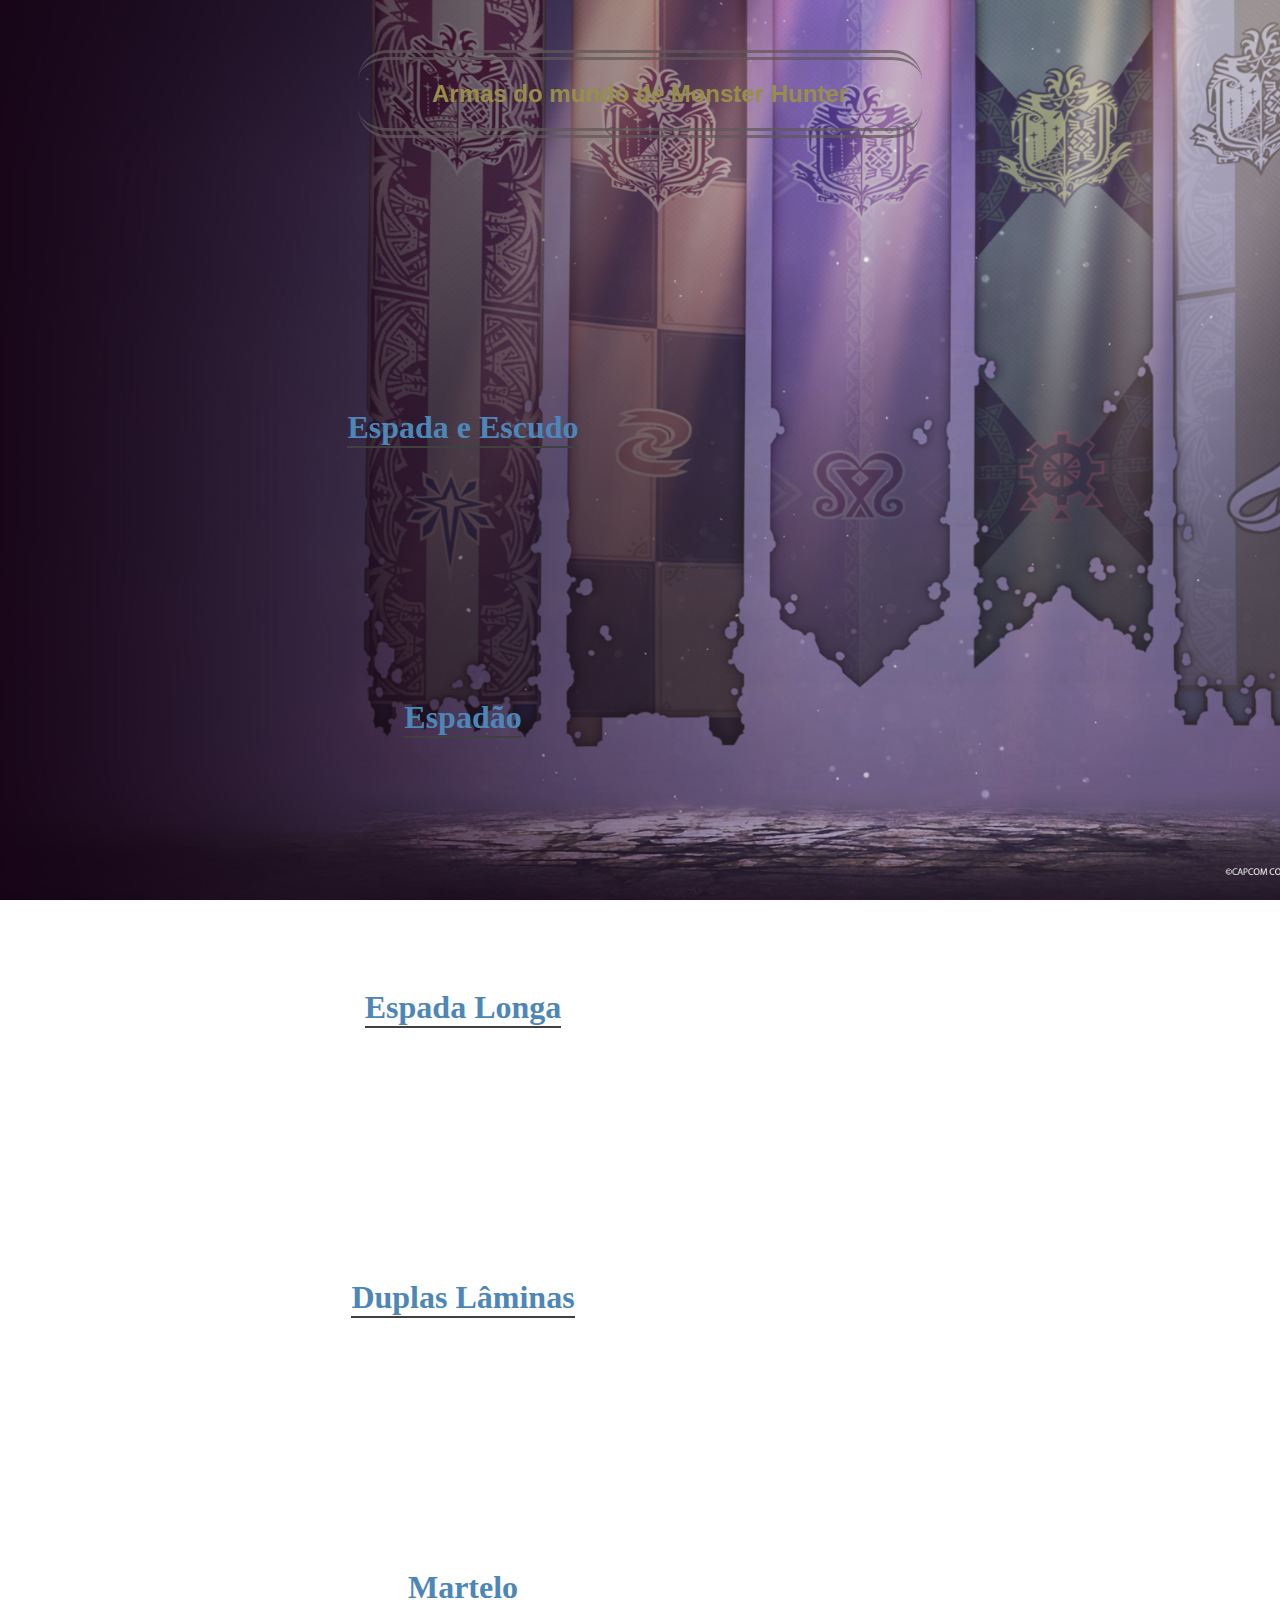
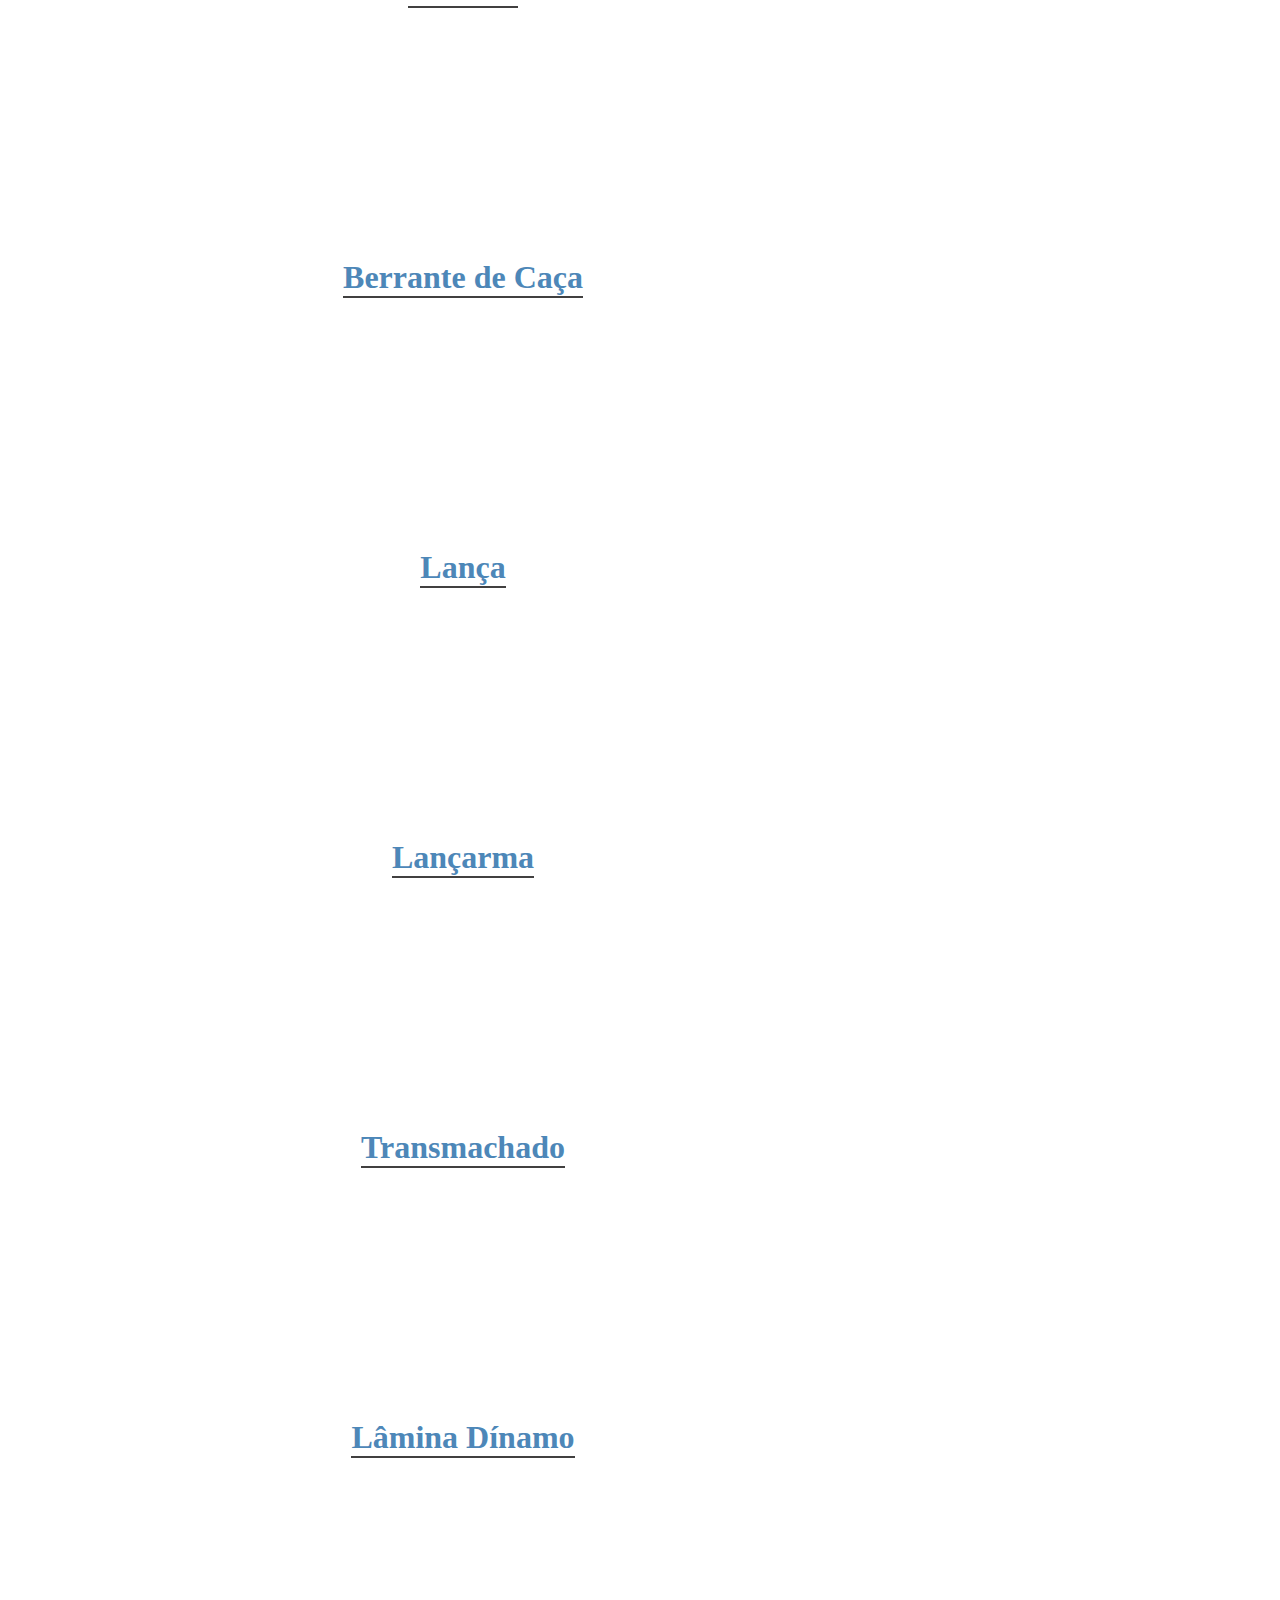
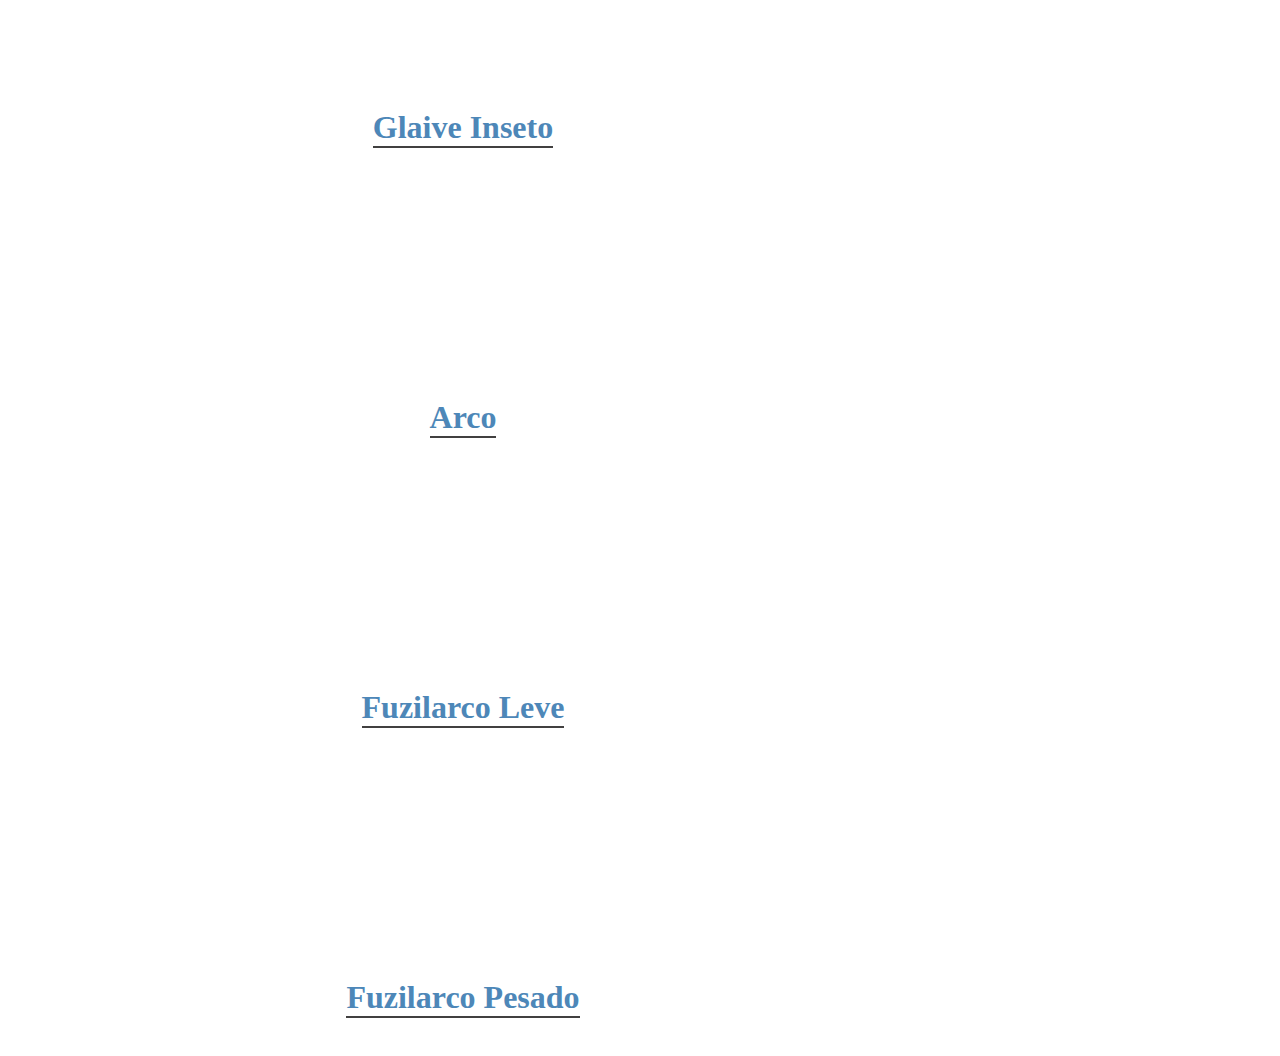
<file: Armas/PáginaArmas.html>
<!DOCTYPE html>
<html lang="en">
<head>
    <meta charset="UTF-8">
    <meta name="viewport" content="width=device-width, initial-scale=1.0">
    <title>Armas</title>
    <link href="https://cdn.jsdelivr.net/npm/bootstrap@5.3.2/dist/css/bootstrap.min.css" rel="stylesheet" integrity="sha384-T3c6CoIi6uLrA9TneNEoa7RxnatzjcDSCmG1MXxSR1GAsXEV/Dwwykc2MPK8M2HN" crossorigin="anonymous">
    <link rel="stylesheet" href="cssarmas.css">
</head>
<body>
    <div class="h2">
        <h2>Armas do mundo de Monster Hunter</h2>
    </div class="border">
    <div class="container">
        <div class="row" align="center">
            <div class="col-sm-4">
                <h1>Espada e Escudo</h1>
                <iframe width="350" height="250" src="https://www.youtube.com/embed/apboPug3AUA?si=SRduUunUQZZF4864" title="YouTube video player" frameborder="0" allow="accelerometer; autoplay; clipboard-write; encrypted-media; gyroscope; picture-in-picture; web-share" allowfullscreen></iframe>
            </div>    
            <div class="col-sm-4">
                <h1>Espadão</h1>
                <iframe width="350" height="250" src="https://www.youtube.com/embed/azF6ruKpeLM?si=FtLfS0bzU3GLlXIi" title="YouTube video player" frameborder="0" allow="accelerometer; autoplay; clipboard-write; encrypted-media; gyroscope; picture-in-picture; web-share" allowfullscreen></iframe>
            </div>
            <div class="col-sm-4">
                <h1>Espada Longa</h1>
                <iframe width="350" height="250" src="https://www.youtube.com/embed/ipF2H78kS10?si=GAHxVCNHiTbUT3BB" title="YouTube video player" frameborder="0" allow="accelerometer; autoplay; clipboard-write; encrypted-media; gyroscope; picture-in-picture; web-share" allowfullscreen></iframe>
            </div>
        </div>
        <div class="row" align="center">
            <div class="col-sm-4">
                <h1>Duplas Lâminas</h1>
                <iframe width="350" height="250" src="https://www.youtube.com/embed/SMYqnNCx95U?si=Y4HPA2NJsdSOPjq3" title="YouTube video player" frameborder="0" allow="accelerometer; autoplay; clipboard-write; encrypted-media; gyroscope; picture-in-picture; web-share" allowfullscreen></iframe>
            </div>
            <div class="col-sm-4">
                <h1>Martelo</h1>
                <iframe width="350" height="250" src="https://www.youtube.com/embed/P2Is_z19Dxc?si=VVYyg6VEVnHUMCDn" title="YouTube video player" frameborder="0" allow="accelerometer; autoplay; clipboard-write; encrypted-media; gyroscope; picture-in-picture; web-share" allowfullscreen></iframe>
            </div>
            <div class="col-sm-4">
                <h1>Berrante de Caça</h1>
                <iframe width="350" height="250" src="https://www.youtube.com/embed/OG20lpdqwiw?si=DkWFl3wPMQkGZVOA" title="YouTube video player" frameborder="0" allow="accelerometer; autoplay; clipboard-write; encrypted-media; gyroscope; picture-in-picture; web-share" allowfullscreen></iframe>
            </div>
        </div>
        <div class="row" align="center">
            <div class="col-sm-4">
                <h1>Lança</h1>
                <iframe width="350" height="250" src="https://www.youtube.com/embed/KXjBjFiaPkI?si=JTW7NOszjwNKD1v7" title="YouTube video player" frameborder="0" allow="accelerometer; autoplay; clipboard-write; encrypted-media; gyroscope; picture-in-picture; web-share" allowfullscreen></iframe>
            </div>
            <div class="col-sm-4">
                <h1>Lançarma</h1>
                <iframe width="350" height="250" src="https://www.youtube.com/embed/UW_2gma8Yk8?si=zuBvIGepDpHVPdft" title="YouTube video player" frameborder="0" allow="accelerometer; autoplay; clipboard-write; encrypted-media; gyroscope; picture-in-picture; web-share" allowfullscreen></iframe>
            </div>
            <div class="col-sm-4">
                <h1>Transmachado</h1>
                <iframe width="350" height="250" src="https://www.youtube.com/embed/lsltopn6Zis?si=c7dqOqwdz3NGLmUo" title="YouTube video player" frameborder="0" allow="accelerometer; autoplay; clipboard-write; encrypted-media; gyroscope; picture-in-picture; web-share" allowfullscreen></iframe>
            </div>
        </div>
        <div class="row" align="center">
            <div class="col-sm-4">
                <h1>Lâmina Dínamo</h1>
                <iframe width="350" height="250" src="https://www.youtube.com/embed/OltfWqxcGUs?si=_rgY6n1DgIpCCG1D" title="YouTube video player" frameborder="0" allow="accelerometer; autoplay; clipboard-write; encrypted-media; gyroscope; picture-in-picture; web-share" allowfullscreen></iframe>
            </div>
            <div class="col-sm-4">
                <h1>Glaive Inseto</h1>
                <iframe width="350" height="250" src="https://www.youtube.com/embed/vEyRRODdvw0?si=qx6tyxKhCalA0cTc" title="YouTube video player" frameborder="0" allow="accelerometer; autoplay; clipboard-write; encrypted-media; gyroscope; picture-in-picture; web-share" allowfullscreen></iframe>
            </div>
            <div class="col-sm-4">
                <h1>Arco</h1>
                <iframe width="350" height="250" src="https://www.youtube.com/embed/g3Alvh9yUuM?si=-hsVTbQGfyTCksuE" title="YouTube video player" frameborder="0" allow="accelerometer; autoplay; clipboard-write; encrypted-media; gyroscope; picture-in-picture; web-share" allowfullscreen></iframe>
            </div>
        </div>
        <div class="row" align="center">
            <div class="col-sm-6">
                <h1>Fuzilarco Leve</h1>
                <iframe width="350" height="250" src="https://www.youtube.com/embed/muEsWLXpNFY?si=rfMY8L4tO63w6N7I" title="YouTube video player" frameborder="0" allow="accelerometer; autoplay; clipboard-write; encrypted-media; gyroscope; picture-in-picture; web-share" allowfullscreen></iframe>
            </div>
            <div class="col-sm-6">
                <h1>Fuzilarco Pesado</h1>
                <iframe width="350" height="250" src="https://www.youtube.com/embed/QESoKKFc9SY?si=RuC6PRDG9T4h9IuQ" title="YouTube video player" frameborder="0" allow="accelerometer; autoplay; clipboard-write; encrypted-media; gyroscope; picture-in-picture; web-share" allowfullscreen></iframe>
            </div>
        </div>
    </div>
        <script src="https://cdn.jsdelivr.net/npm/bootstrap@5.3.2/dist/js/bootstrap.bundle.min.js" integrity="sha384-C6RzsynM9kWDrMNeT87bh95OGNyZPhcTNXj1NW7RuBCsyN/o0jlpcV8Qyq46cDfL" crossorigin="anonymous"></script>
</body>
</html>
</file>
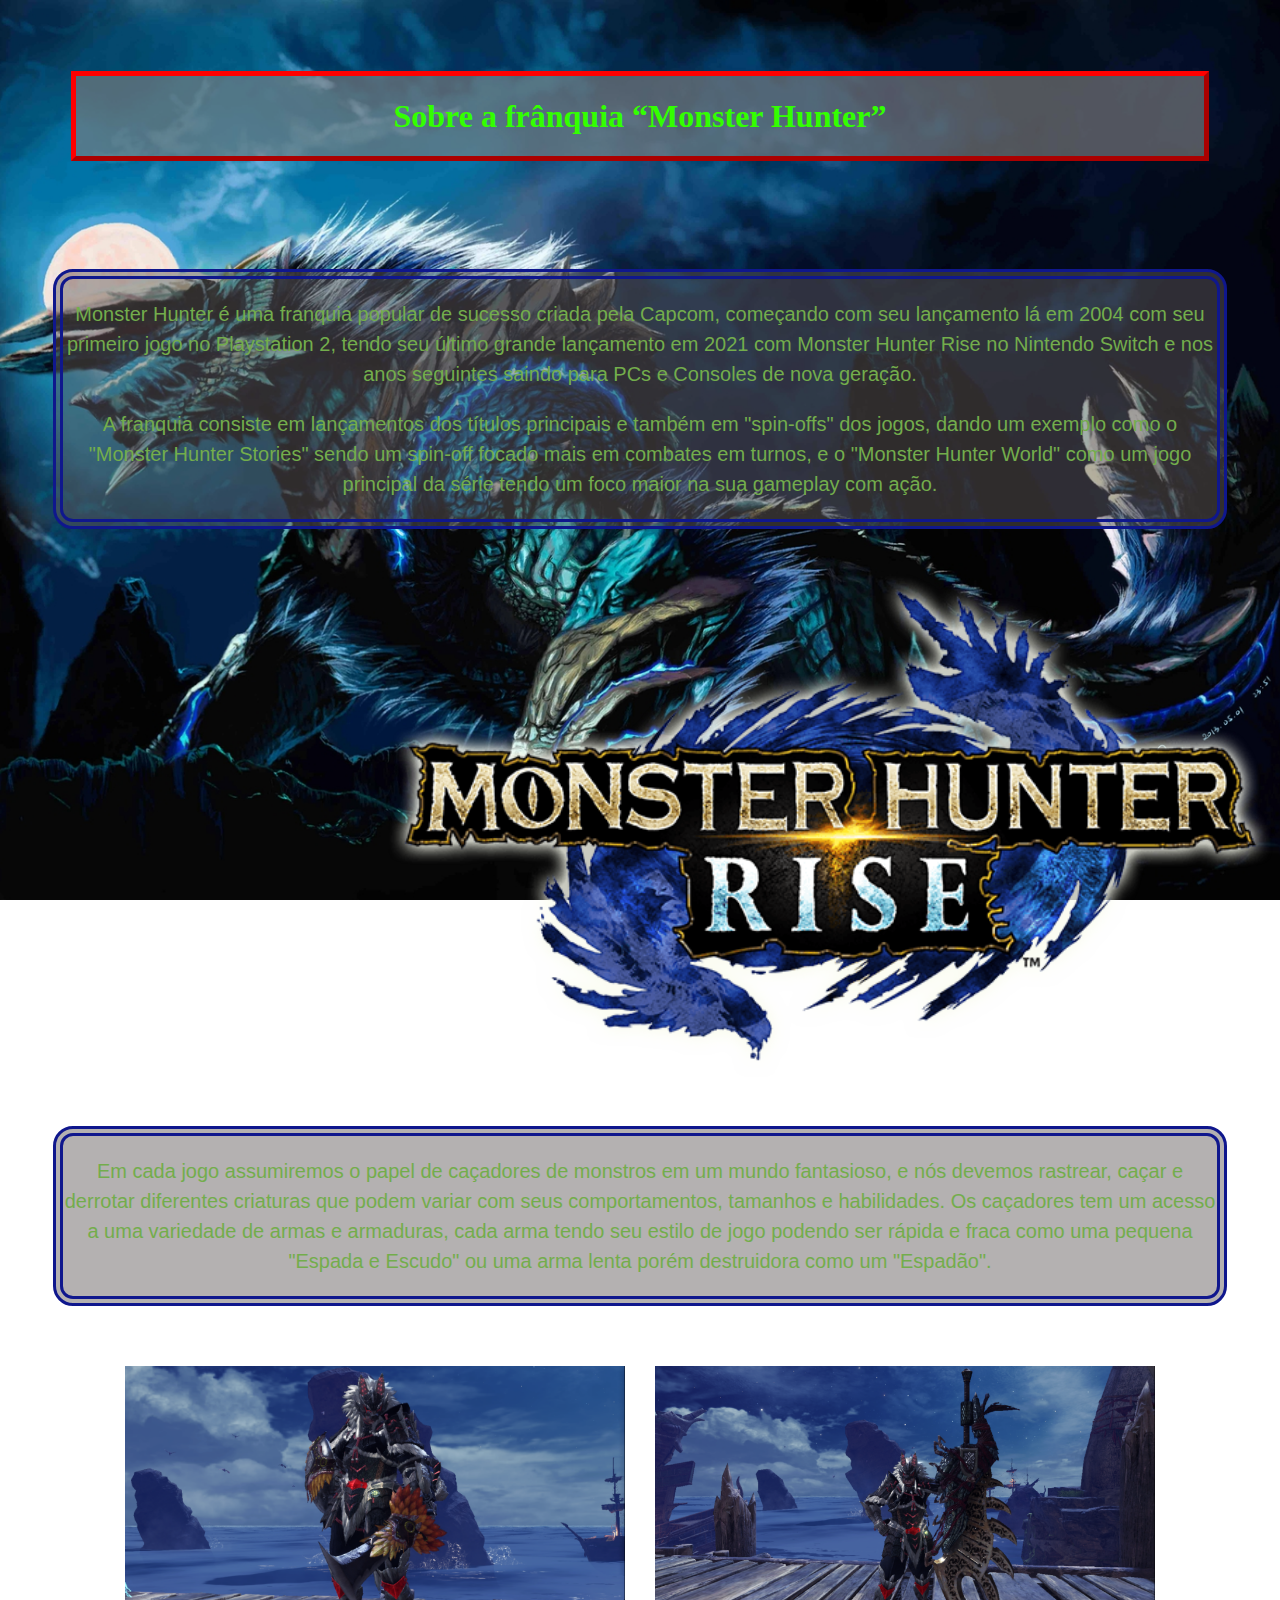
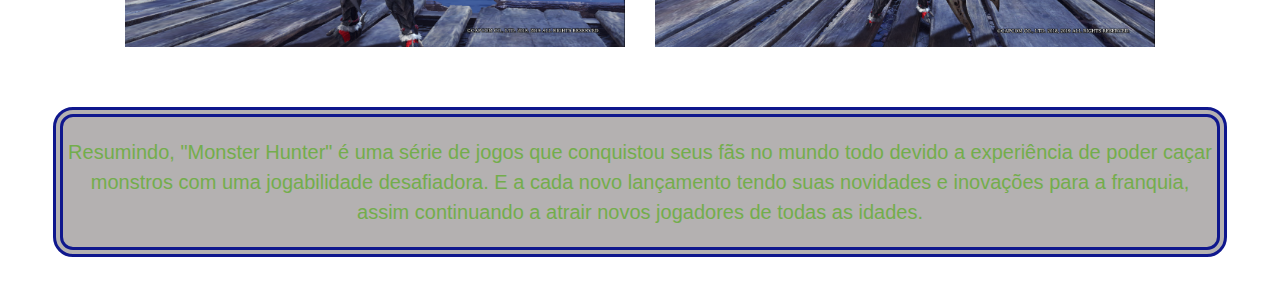
<file: Sobre MonsterHunter/PáginaSobre.html>
<!DOCTYPE html>
<html lang="en">
<head>
    <meta charset="UTF-8">
    <meta name="viewport" content="width=device-width, initial-scale=1.0">
    <title>Trabalho</title>
    <link href="https://cdn.jsdelivr.net/npm/bootstrap@5.3.2/dist/css/bootstrap.min.css" rel="stylesheet" integrity="sha384-T3c6CoIi6uLrA9TneNEoa7RxnatzjcDSCmG1MXxSR1GAsXEV/Dwwykc2MPK8M2HN" crossorigin="anonymous">
    <link rel="stylesheet" href="sobrecss.css">
</head>
<body>
    <div class="header1">
        <div class="myDiv">
            <h1>Sobre a frânquia “Monster Hunter”</h1>
        </div>
    </div>
    <div class="pdiv">
        <p>Monster Hunter é uma franquia popular de sucesso criada pela Capcom, começando com seu lançamento lá em 2004 com seu primeiro jogo no Playstation 2, tendo seu último grande lançamento em 2021 com Monster Hunter Rise no Nintendo Switch e nos anos seguintes saindo para PCs e Consoles de nova geração.</p>
        <p>A franquia consiste em lançamentos dos títulos principais e também em "spin-offs" dos jogos, dando um exemplo como o "Monster Hunter Stories" sendo um spin-off focado mais em combates em turnos, e o "Monster Hunter World" como um jogo principal da série tendo um foco maior na sua gameplay com ação.</p>
    </div>
        <img class="mhriselogo" src="Monster_Hunter_Rise_logo.webp">
    <div class="pdiv">
        <p>Em cada jogo assumiremos o papel de caçadores de monstros em um mundo fantasioso, e nós devemos rastrear, caçar e derrotar diferentes criaturas que podem variar com seus comportamentos, tamanhos e habilidades. Os caçadores tem um acesso a uma variedade de armas e armaduras, cada arma tendo seu estilo de jogo podendo ser rápida e fraca como uma pequena "Espada e Escudo" ou uma arma lenta porém destruidora como um "Espadão".</p>
    </div>
<div class="weapons">
    <img class="swordandshield" src="sns.png">
    <img class="greatsword" src="Greatsword.png">
</div>
<div class="pdiv">
    <p>Resumindo, "Monster Hunter" é uma série de jogos que conquistou seus fãs no mundo todo devido a experiência de poder caçar monstros com uma jogabilidade desafiadora. E a cada novo lançamento tendo suas novidades e inovações para a franquia, assim continuando a atrair novos jogadores de todas as idades.</p>
</div>


<script src="https://cdn.jsdelivr.net/npm/bootstrap@5.3.2/dist/js/bootstrap.bundle.min.js" integrity="sha384-C6RzsynM9kWDrMNeT87bh95OGNyZPhcTNXj1NW7RuBCsyN/o0jlpcV8Qyq46cDfL" crossorigin="anonymous"></script>
</body>
</html>
</file>
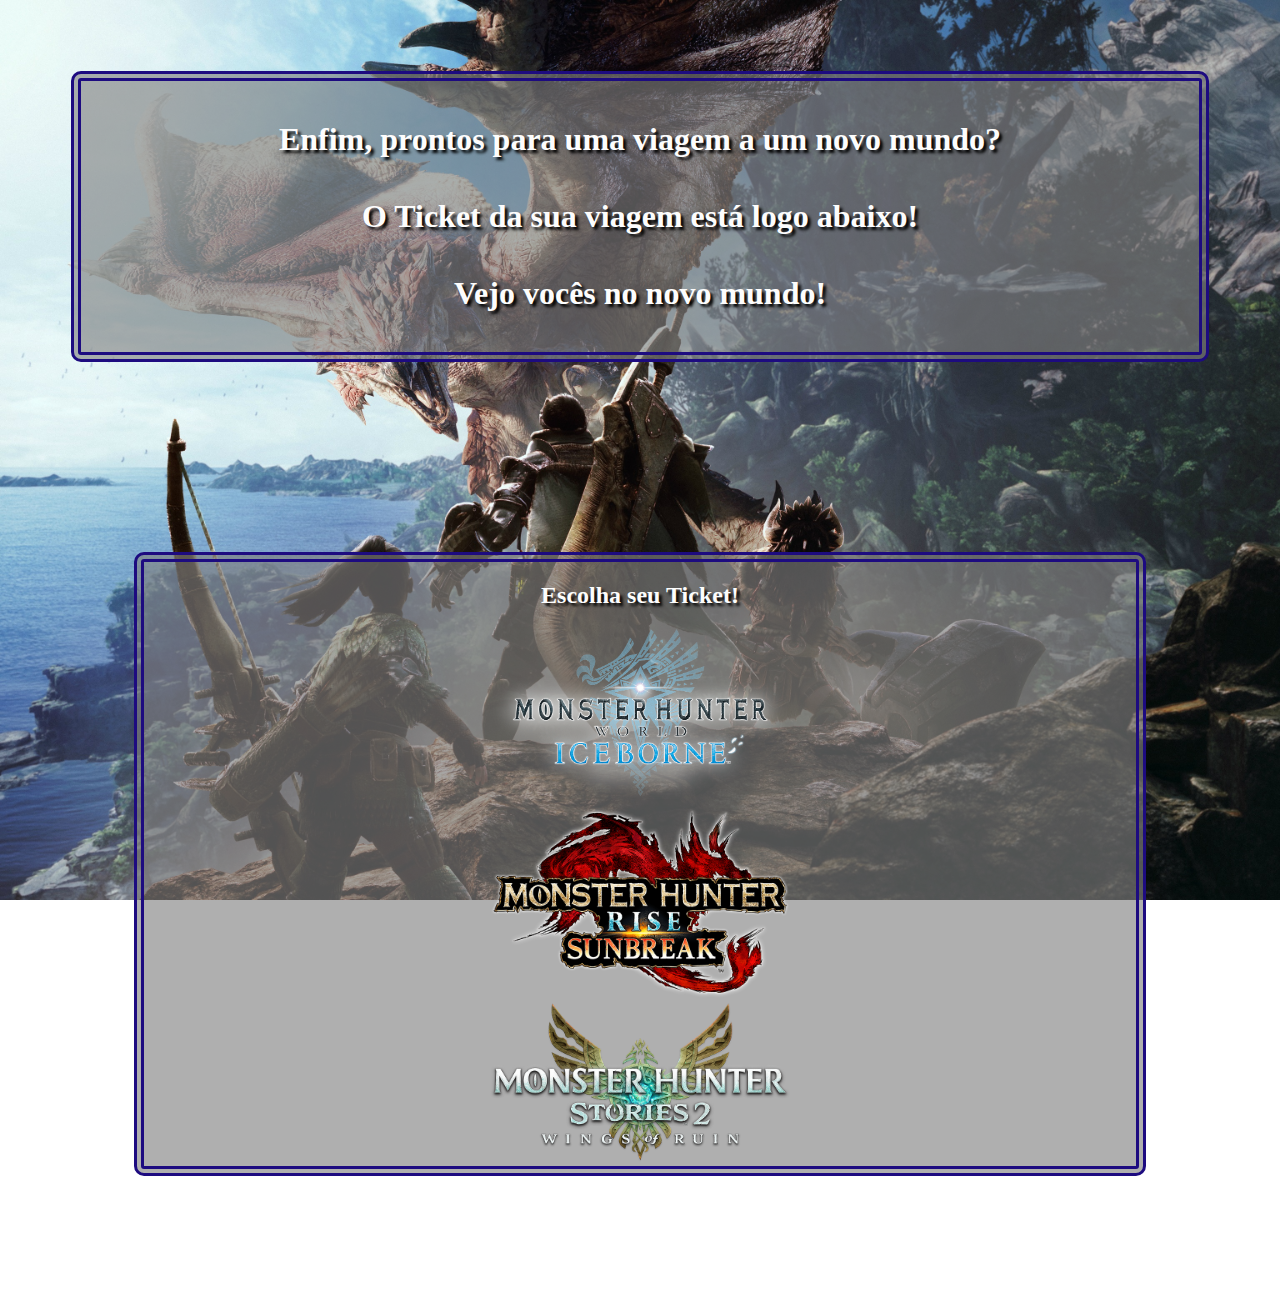
<file: Viagem/viagem.html>
<!DOCTYPE html>
<html lang="en">
<head>
    <meta charset="UTF-8">
    <meta name="viewport" content="width=device-width, initial-scale=1.0">
    <title>Ticket de viagem</title>
    <link href="https://cdn.jsdelivr.net/npm/bootstrap@5.3.2/dist/css/bootstrap.min.css" rel="stylesheet" integrity="sha384-T3c6CoIi6uLrA9TneNEoa7RxnatzjcDSCmG1MXxSR1GAsXEV/Dwwykc2MPK8M2HN" crossorigin="anonymous">
    <link href="cssviagem.css" rel="stylesheet">
</head>
<body>
    <div class="myDiv">
        <div class="myHeader">
            <h1 class="h1text">Enfim, prontos para uma viagem a um novo mundo?</h1>
            <h1 class="h1text">O Ticket da sua viagem está logo abaixo!</h1>
            <h1 class="h1text">Vejo vocês no novo mundo!</h1>
        </div>
    </div>
    <div class="container">
        <div class="row" align="center">
            <h2>Escolha seu Ticket!</h2>
            <div class="col-sm-6">
                <a href="https://store.steampowered.com/bundle/13013/Monster_Hunter_World_Iceborne_Master_Edition/">
                    <img class="logos" src="logo_iceborne_l.png">
                </a>
            </div>
            <div class="col-sm-5">
                <a href="https://store.steampowered.com/sub/692569/">
                    <img class="logos" src="logo-sb-l.png">
                </a>
            </div>
            <div class="col-sm-12">
                <a href="https://store.steampowered.com/app/1277400/Monster_Hunter_Stories_2_Wings_of_Ruin/">
                    <img class="logos" src="logo.png">
                </a>
            </div>
        </div>
    </div>

    <script src="https://cdn.jsdelivr.net/npm/bootstrap@5.3.2/dist/js/bootstrap.bundle.min.js" integrity="sha384-C6RzsynM9kWDrMNeT87bh95OGNyZPhcTNXj1NW7RuBCsyN/o0jlpcV8Qyq46cDfL" crossorigin="anonymous"></script>
</body>
</html>
</file>
<file: Armas/cssarmas.css>
body {
    background-image: url("Wallpaper1.jpeg");
    background-repeat: no-repeat;
    background-size: cover;
    background-position: center center;
    background-attachment: fixed;
}
h1 {
    color: rgb(77, 135, 184);
    border-bottom: 2px rgb(65, 64, 64) solid;
    display: inline-block;
    margin-bottom: 30px;
}
div.h2 {
    border-top: 10px double #5f5858b9;
    border-bottom: 10px double #5f5858b9;
    text-align: center;
    border-bottom-left-radius: 30px;
    border-top-left-radius: 30px;
    border-bottom-right-radius: 30px;
    border-top-right-radius: 30px;
    margin: 50px 350px 50px 350px;
}
h2 {
    color: rgb(151, 143, 73);
    text-align: center;
    font-family: 'Franklin Gothic Medium', 'Arial Narrow', Arial, sans-serif;
}
</file>
<file: Sobre MonsterHunter/sobrecss.css>
body {
    background-image: url("502259.jpg");
    background-repeat: no-repeat;
    background-size: cover;
    background-position: center center;
    background-attachment: fixed;
    align-items: center;
    justify-content: center;
}
div.header1 {
    padding: 5%;
}
div.myDiv{
    border: 5px outset red;
    text-align: center;
    background: rgba(128, 128, 128, 0.63);
}
div.pdiv {
    background-color: rgba(97, 91, 91, 0.473);
    border: 5px double;
    border-color: rgb(15, 23, 141);
    border-radius: 20px;
    border-width: 10px;
    margin: 45px;
}
h1{
    color: rgb(51, 255, 0);
    text-align: center;
 
}
img.mhriselogo{
    padding-left: 380px;
    width: 70%;
}
p{
    text-align: center;
    line-height: 1.5;
    color: rgb(115, 173, 76);
    font-family:'Franklin Gothic Medium', 'Arial Narrow', Arial, sans-serif;
    font-size: 20px;
}
.top-bar {
    background-color: #454747c7; 
    color: #349b3098; 
    padding: 10px;
    border-spacing: 10px;
    text-align: end;
}

.top-bar a {
    color: #43b190b0;
    text-decoration: none;
    margin: 10px;
}

.top-bar a:hover {
    text-decoration: underline;
}
div.weapons {
    display: flex;
    align-items: center;
    justify-content: center;
}
div.weapons img {
    width: 500px;
    padding: 15px;
}
</file>
<file: Viagem/cssviagem.css>
body {
    background-image: url("WorldWallpaper.jpg");
    background-repeat: no-repeat;
    background-size: cover;
    background-position: center center;
    background-attachment: fixed;
    align-items: center;
    justify-content: center;
}
div.myDiv {
    padding: 5%;
}
div.myHeader {
    border: 10px double rgb(29, 11, 128);
    border-radius: 10px;
    text-align: center;
    background: rgba(128, 128, 128, 0.63);
}
h1.h1text{
    text-align: center;
    margin: 40px;
    flex-direction: column;
    color:rgb(253, 253, 253);
    text-shadow: 3px 3px 3px black;
}
h2 {
    flex-direction: column;
    color:rgb(253, 253, 253);
    text-shadow: 3px 3px 3px black;
}
img.logos {
    width: 300px;
}
div.container {
    padding: 10%;
}
div.row {
    border: 10px double rgb(29, 11, 128);
    border-radius: 10px;
    text-align: center;
    background: rgba(128, 128, 128, 0.63);
}
</file>
